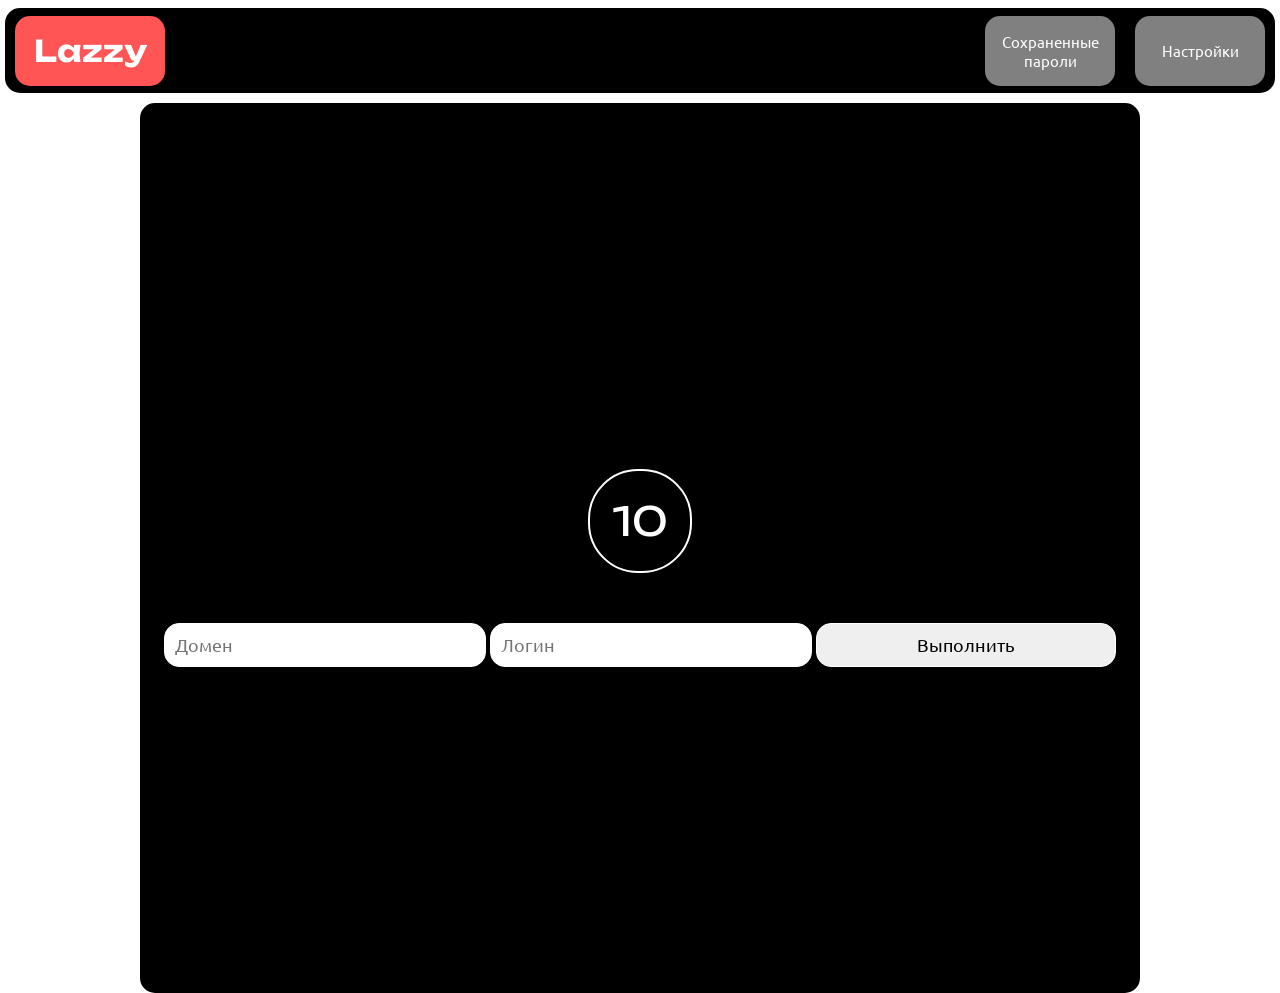
<file: index.html>
<!DOCTYPE html>
<html>
  <head>
    <meta charset="UTF-8" />
    <meta name="viewport" content="width=device-width, initial-scale=1.0" />
    <title>Lazzy</title>
    <script src="script.js" defer></script>
    <link rel="icon" href="key.png" />
    <link rel="stylesheet" href="managerStyles.css" />
    <link rel="preconnect" href="https://fonts.googleapis.com" />
    <link rel="preconnect" href="https://fonts.gstatic.com" crossorigin />
    <link
      href="https://fonts.googleapis.com/css2?family=Ubuntu:ital,wght@0,300;0,400;0,500;0,700;1,300;1,400;1,500;1,700&family=Unbounded:wght@200..900&display=swap"
      rel="stylesheet"
    />
    <style>
      .unselectable {
        -webkit-touch-callout: none;
        -webkit-user-select: none;
        -khtml-user-select: none;
        -moz-user-select: none;
        -ms-user-select: none;
        user-select: none;
      }
    </style>
  </head>
  <header>
    <div class="inner">
      <div class="panel">
        <span id="iconLazzy" class="unselectable"><b>Lazzy</b></span>

        <nav class="unselectable">
          <ul>
            <li><span id="dbBtn">Сохраненные пароли</span></li>
            <li><span id="settingsBtn">Настройки</span></li>
          </ul>
        </nav>
      </div>
    </div>
  </header>
  <body>
    <div class="window-container">
      <div class="length-container">
        <p id="lengthPass" class="unselectable">10</p>
        <input type="range" max="60" value="10" style="display: none" id="range">
      </div>
      <div class="input-container">
        <input id="domainInput" placeholder="Домен" />
        <input id="logInput" placeholder="Логин" />
        <button id="doSmth">Выполнить</button>
      </div>
    </div>
  </body>
</html>
</file>
<file: managerStyles.css>
.inner {
  max-width: 100%;
  padding: 0 200px;
}

.panel {
  padding: 0;
  background-color: black;
  border-radius: 15px;
  height: 85px;
  width: calc(100vw - 10px);
  display: flex;
  align-items: center;
  justify-content: space-between;
  margin: 0 20px;
  font-family: 'Ubuntu';
}

nav ul {
  padding: 0 10px;
  list-style: none;
  display: flex;
  align-items: center;
  gap: 20px;
}

body {
  background-color: white;
  display: flex;
  flex-direction: column;
  align-items: center;
  overflow: hidden;
}

#iconLazzy {
  font-family: 'Unbounded';
  display: flex;
  justify-content: center;
  align-items: center;
  font-size: 30px;
  height: 70px;
  width: 150px;
  background-color: rgb(255, 85, 85);
  color: white;
  border-radius: 15px;
  margin-left: 10px;
}

.length-container p {
  margin: 40px;
}

#dbBtn,
#settingsBtn {
  display: flex;
  text-align: center;
  justify-content: center;
  align-items: center;
  color: white;
  width: 110px;
  height: 70px;
  background-color: gray;
  border-radius: 15px;
  cursor: pointer;
  font-size: 15px;
  padding: 0 10px;
}

.window-container {
  position: absolute;
  margin-top: 95px;
  display: flex;
  flex-direction: column;
  align-items: center;
  justify-content: center;
  color: white;
  max-width: 1000px;
  width: 100%;
  height: 890px;
  background-color: black;
  border-radius: 15px;
}

#domainInput,
#logInput,
#doSmth {
  font-family: 'Ubuntu';
  width: 300px;
  padding: 10px;
  border-radius: 15px;
  border: 1px solid white;
  font-size: 18px;
  margin-top: 10px;
}

#doSmth {
  cursor: pointer;
}

#doSmth:hover {
  animation-name: hoverBtn;
  animation-duration: 0.2s;
  background-color: rgb(255, 85, 85);
  border-color: rgb(255, 85, 85);
  color: white;
}

#lengthPass {
  position: relative;
  display: flex;
  width: 100px;
  height: 100px;
  justify-content: center;
  align-items: center;
  border: 2px solid white;
  border-radius: 50px;
  font-size: 40px;
  font-family: "Unbounded";
}

@media (max-width: 600px) {
  .Notification, .Result {
    width: 80vw;
  }
  #iconLazzy {
    font-size: 10px;
  }
  .window-container {
    height: 180vw;
  }
}

.Notification,
.Result {
  margin: 0 auto;
  max-width: 500px;
  max-height: 800px;
  border-radius: 15px;
  color: white;
  font-size: 20px;
  font-family: "Unbounded";
  border: 2px solid white;
  padding: 20px;
  display: flex;
  flex-direction: column;
  position: relative;
  z-index: 9999;
  cursor: pointer;
}

.Notification {
  justify-content: center;
  align-items: center;
}

.Result {
  overflow: scroll;
  cursor: default;
  justify-content: left;
  text-align: left;
  background-color: black;
}

#buttonS {
  gap: 10px;
  display: flex;
}

.Result div:not(:first-child, #buttonS) {
  cursor: pointer;
  margin-top: 10px;
  background-color: rgb(73, 73, 73);
  border-radius: 15px;
}

.Result div:not(:first-child) h1,
.Result div:not(:first-child) p {
  margin: 12px;
}

.Result div p {
  overflow-wrap: break-word;
}

.Result:first-child {
  display: flex;
  align-items: center;
  text-align: center;
  justify-content: center;
}

.Notification h1,
.Result h1 {
  font-size: 18px;
}

.Notification p,
.Notification h1 {
  margin-left: 10px;
}

.Notification p {
  font-size: 15px;
}

.Result p {
  font-size: 10px;
}

.closeBtn,
#downloadBtn {
  margin-top: 10px;
  background-color: rgb(255, 255, 255);
  color: black;
  border: none;
  font-size: 20px;
  font-family: "Ubuntu";
  border-radius: 50px;
  width: 50%;
  height: 50px;
  cursor: pointer;
}

.closeBtn:hover, #downloadBtn:hover {
  animation-name: hoverBtn;
  animation-duration: 0.2s;
  background-color: rgb(255, 85, 85);
  color: white;
}

.passCreate {
  background-color: rgb(0, 189, 0);
  animation-name: passCreate;
  animation-duration: 1s;
}
.animationNotif {
  animation-name: notifAdd;
  animation-duration: 1s;
}
.deleteNotif {
  animation-name: notifDelete;
  animation-duration: 1s;
}
.textNotifAdd {
  animation-name: textNotifAdd;
  animation-duration: 2s;
}
.deleteTextNotif {
  animation-name: deleteTextFromNotif;
  animation-duration: 1s;
}
@keyframes notifAdd {
  from {
    color: rgba(0, 0, 0, 0);
    margin-top: -10px;
  }
}
@keyframes textNotifAdd {
  from {
    color: rgba(0, 0, 0, 0);
  }
}
@keyframes notifDelete {
  to {
    color: rgba(255, 255, 255, 0);
    background-color: rgba(117, 117, 117, 0);
    border: 2px solid rgba(117, 117, 117, 0);
  }
}
@keyframes deleteTextFromNotif {
  to {
    color: rgba(0, 0, 0, 0);
  }
}
@keyframes passCreate {
  to {
    background-color: rgb(0, 189, 0);
  }
}
@keyframes hoverBtn {
  from {
    background-color: rgb(255, 255, 255);
  }
}
</file>
